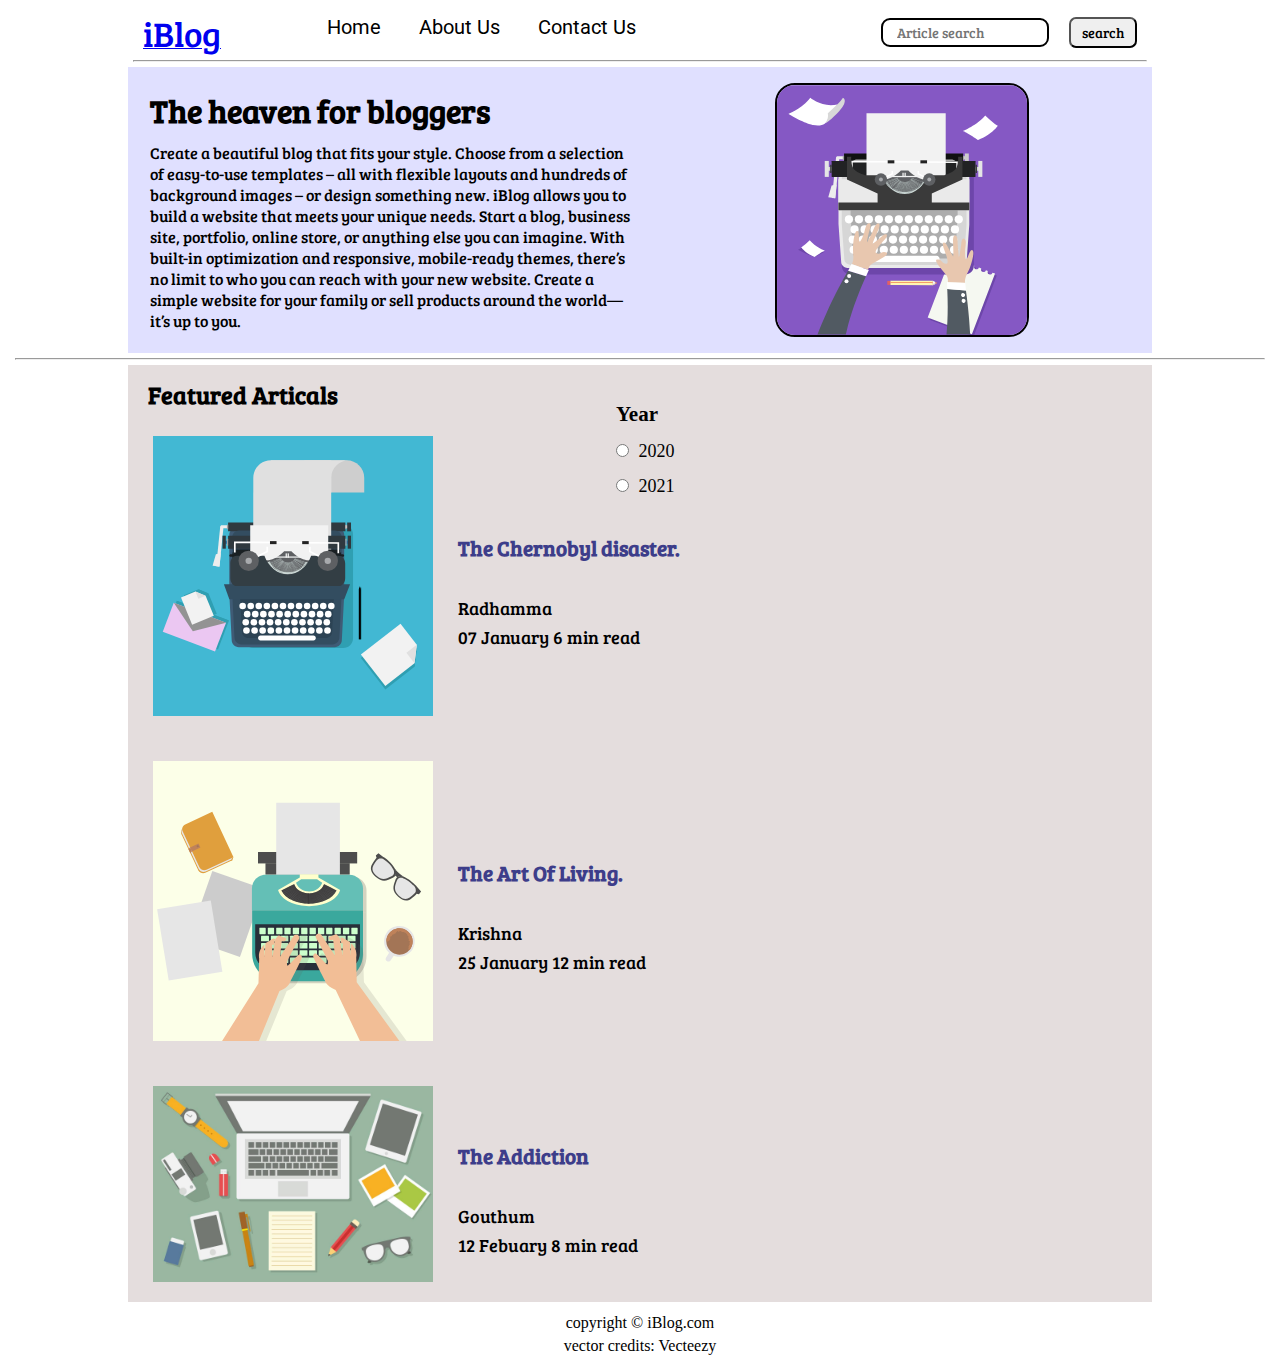
<file: index.html>
<!DOCTYPE html>
<html lang="en">

<head>
    <meta charset="UTF-8">
    <meta http-equiv="X-UA-Compatible" content="IE=edge">
    <meta name="viewport" content="width=device-width, initial-scale=1.0">
    <link rel="stylesheet" href="css/style.css">
    <link rel="stylesheet" href="css/utils.css">
    <link rel="stylesheet" href="css/mobile.css">
    <link rel="stylesheet" href="css/blogpost.css">
    <title>iblog - Heaven for bloggers</title>

</head>

<body>
    <nav class="navigation max-width-1 m-auto">
        <div class="nav-left">
            <a href="/"> <span>iBlog</span></a>
           
            <ul>
                <li><a href="/">Home</a></li>
                <li><a href="#">About Us</a></li>
                <li><a href="/contact.html">Contact Us</a></li>
            </ul>
        </div>
        <div class="nav-right">
            <form action="/search.html" method="get">
                <input class="form-input" type="text" name="query" placeholder="Article search">
                <button class="btn">search</button>
            </form>
          
        </div>
    </nav>
    <div class="max-width-1 m-auto"><hr></div>
    <div class="content max-width-1 m-auto h-auto">
        <div class="content-left">
            <h1>The heaven for bloggers</h1>
            <p>Create a beautiful blog that fits your style. Choose from a selection of easy-to-use templates – all with
                flexible layouts and hundreds of background images – or design something new.
                iBlog allows you to build a website that meets your unique needs. Start a blog, business site, portfolio, online store, or anything else you can imagine.
                With built-in optimization and responsive, mobile-ready themes, there’s no limit to who you can reach with your new website. Create a simple website for your family or sell products around the world—it’s up to you.</p>
        </div>
        <div class="content-right">
            <img src="img/typewriter 4.svg" alt="iBlog">
        </div>
    </div>
    <div class="max-width-1 m-auto"></div><hr></div>
    <div class="home-articals max-width-1 m-auto font-2">
        <div class="year-box">
            <div><h3>Year</h3></div>
          <div><input type="radio" name="year id=""> 2020</div>
          <div><input type="radio" name="year" id=""> 2021</div>
        </div>
        <h2>Featured Articals</h2>
        <div class="home-artical ">
            <div class="home-artical image">
                <img src="img/home.svg" alt="artical">
            </div>
            <div class="home-artical-content font1">
                <a href="/blogpost.html">
                    <h3>The Chernobyl disaster.</h3>
                </a>
                <div>Radhamma</div>
                <span>07 January 6 min read</span>

            </div>
        </div>
        <div class="home-artical ">
            <div class="home-artical image">
                <img src="img/blog.svg" alt="artical">
            </div>
            <div class="home-artical-content font1">
                <a href="/blogpost.html">
                    <h3>The Art Of Living.</h3>
                </a>
                <div>Krishna</div>
                <span>25 January 12 min read</span>

            </div>
        </div>
        <div class="home-artical ">
            <div class="home-artical image">
                <img src="img/free-business-office-vector-illustration.jpg" alt="artical">
            </div>
            <div class="home-artical-content font1">
                <a href="/blogpost.html">
                    <h3>The Addiction</h3>
                </a>
                <div>Gouthum</div>
                <span>12 Febuary 8 min read</span>

            </div>
        </div>
    </div>

    <div class="footer">
        <p>copyright &copy; iBlog.com </p>vector credits: Vecteezy
    </div>
</body>

</html>
</file>
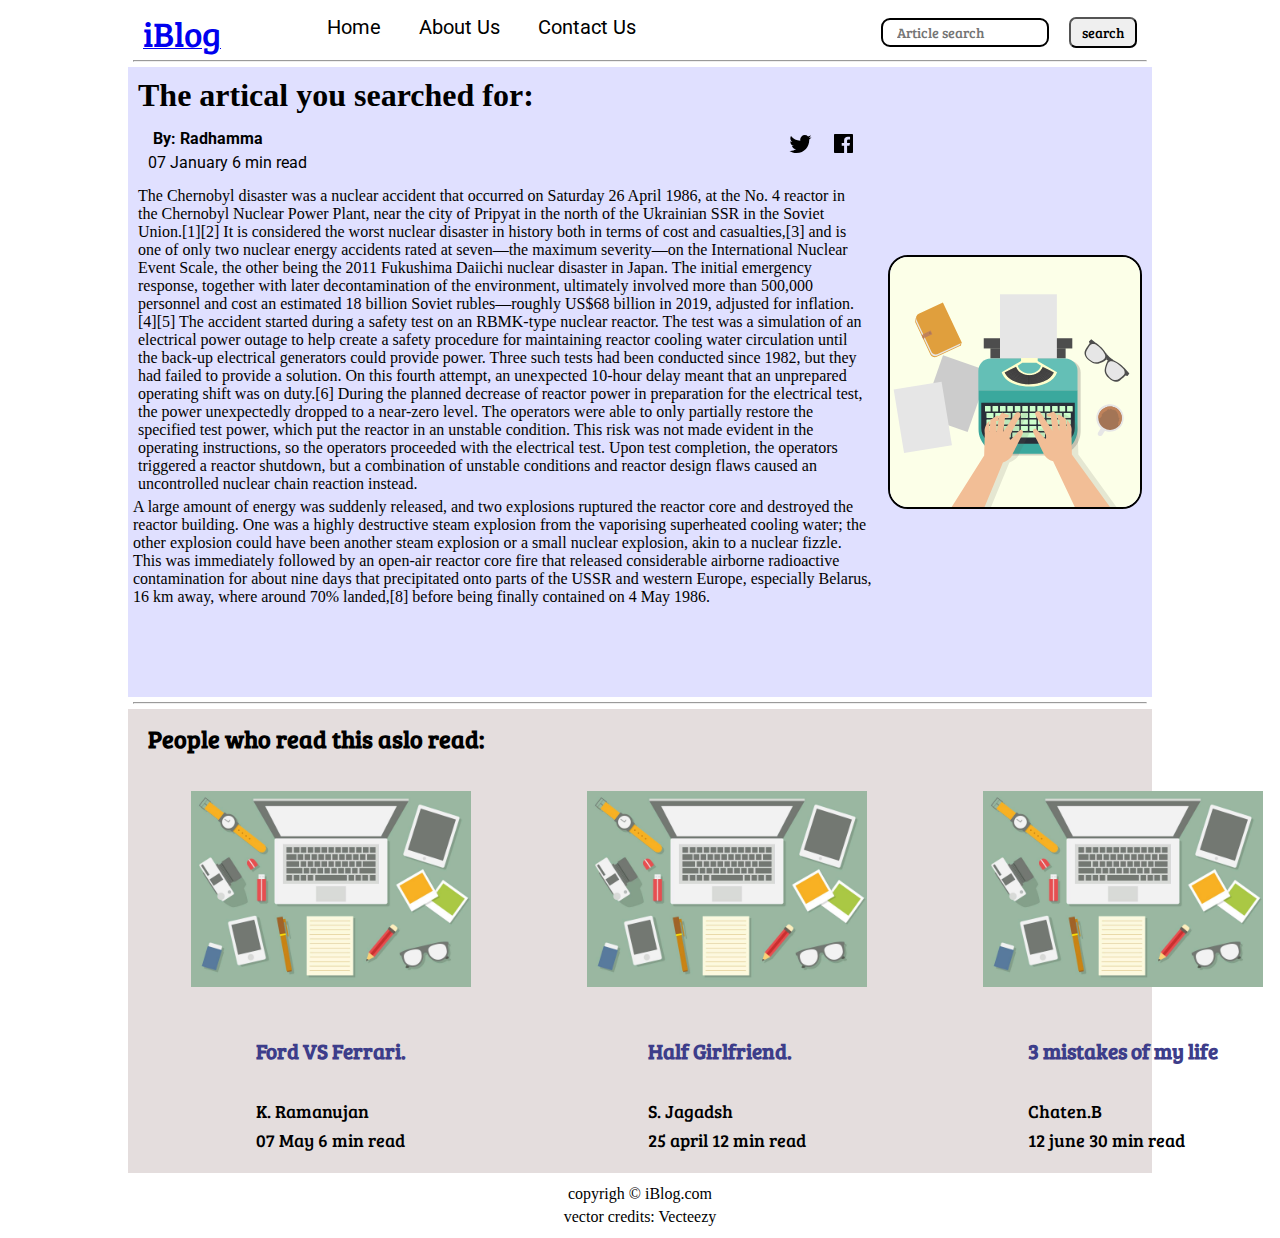
<file: blogpost.html>
<!DOCTYPE html>
<html lang="en">

<head>
    <meta charset="UTF-8">
    <meta http-equiv="X-UA-Compatible" content="IE=edge">
    <meta name="viewport" content="width=device-width, initial-scale=1.0">
    <link rel="stylesheet" href="css/style.css">
    <link rel="stylesheet" href="css/utils.css">
    <link rel="stylesheet" href="css/blogpost.css">
    <link rel="stylesheet" href="css/mobile.css">
    <title>iblog - Heaven for bloggers</title>

</head>

<body>
    <nav class="navigation max-width-1 m-auto">
        <div class="nav-left">
            <a href="/"> <span>iBlog</span></a>
           
            <ul>
                <li><a href="/">Home</a></li>
                <li><a href="#">About Us</a></li>
                <li><a href="/contact.html">Contact Us</a></li>
            </ul>
        </div>
        <div class="nav-right">
            <form action="/search.html" method="get">
                <input class="form-input" type="text" name="query" placeholder="Article search">
                <button class="btn">search</button>
            </form>
          
        </div>
    </nav>
    <div class="max-width-1 m-auto">
        <hr>
    </div>
    <!-- <div class="post-img">
        <img src="img/blog.svg" alt="">
    </div> -->
    <div class="content max-width-1 m-auto">
        <div class="content-left-search">
            <h1>The artical you searched for:</h1>
            <div class="blogpost-meta">
                <div class="author-info">
                   <div> <b>By: Radhamma</b></div>
                   <div>07 January 6 min read</div>
                </div>
                <div class="social">
                    <svg width="29" height="29" class="js"><path d="M22.05 7.54a4.47 4.47 0 0 0-3.3-1.46 4.53 4.53 0 0 0-4.53 4.53c0 .35.04.7.08 1.05A12.9 12.9 0 0 1 5 6.89a5.1 5.1 0 0 0-.65 2.26c.03 1.6.83 2.99 2.02 3.79a4.3 4.3 0 0 1-2.02-.57v.08a4.55 4.55 0 0 0 3.63 4.44c-.4.08-.8.13-1.21.16l-.81-.08a4.54 4.54 0 0 0 4.2 3.15 9.56 9.56 0 0 1-5.66 1.94l-1.05-.08c2 1.27 4.38 2.02 6.94 2.02 8.3 0 12.86-6.9 12.84-12.85.02-.24 0-.43 0-.65a8.68 8.68 0 0 0 2.26-2.34c-.82.38-1.7.62-2.6.72a4.37 4.37 0 0 0 1.95-2.51c-.84.53-1.81.9-2.83 1.13z"></path></svg>

                    <svg width="29" height="29" class="js"><path d="M23.2 5H5.8a.8.8 0 0 0-.8.8V23.2c0 .44.35.8.8.8h9.3v-7.13h-2.38V13.9h2.38v-2.38c0-2.45 1.55-3.66 3.74-3.66 1.05 0 1.95.08 2.2.11v2.57h-1.5c-1.2 0-1.48.57-1.48 1.4v1.96h2.97l-.6 2.97h-2.37l.05 7.12h5.1a.8.8 0 0 0 .79-.8V5.8a.8.8 0 0 0-.8-.79"></path></svg>
                    
                </div>
            </div>
            <p>The Chernobyl disaster was a nuclear accident that occurred on Saturday 26 April 1986, at the No. 4 reactor in the Chernobyl Nuclear Power Plant, near the city of Pripyat in the north of the Ukrainian SSR in the Soviet Union.[1][2] It is considered the worst nuclear disaster in history both in terms of cost and casualties,[3] and is one of only two nuclear energy accidents rated at seven—the maximum severity—on the International Nuclear Event Scale, the other being the 2011 Fukushima Daiichi nuclear disaster in Japan. The initial emergency response, together with later decontamination of the environment, ultimately involved more than 500,000 personnel and cost an estimated 18 billion Soviet rubles—roughly US$68 billion in 2019, adjusted for inflation.[4][5]
                The accident started during a safety test on an RBMK-type nuclear reactor. The test was a simulation of an electrical power outage to help create a safety procedure for maintaining reactor cooling water circulation until the back-up electrical generators could provide power. Three such tests had been conducted since 1982, but they had failed to provide a solution. On this fourth attempt, an unexpected 10-hour delay meant that an unprepared operating shift was on duty.[6] During the planned decrease of reactor power in preparation for the electrical test, the power unexpectedly dropped to a near-zero level. The operators were able to only partially restore the specified test power, which put the reactor in an unstable condition. This risk was not made evident in the operating instructions, so the operators proceeded with the electrical test. Upon test completion, the operators triggered a reactor shutdown, but a combination of unstable conditions and reactor design flaws caused an uncontrolled nuclear chain reaction instead.</p>
                A large amount of energy was suddenly released, and two explosions ruptured the reactor core and destroyed the reactor building. One was a highly destructive steam explosion from the vaporising superheated cooling water; the other explosion could have been another steam explosion or a small nuclear explosion, akin to a nuclear fizzle. This was immediately followed by an open-air reactor core fire that released considerable airborne radioactive contamination for about nine days that precipitated onto parts of the USSR and western Europe, especially Belarus, 16 km away, where around 70% landed,[8] before being finally contained on 4 May 1986.
        </div>
        <div class="content-right">
            <img src="img/blog.svg" alt="iBlog">
        </div>
    </div>
    <div class="max-width-1 m-auto">
        <hr>
    </div>
    <div class="home-articals max-width-1 m-auto font-2">
        <h2>People who read this aslo read:</h2>

    <div class="row">
        <div class="home-artical more-post ">
            <div class="home-artical image">
                <img src="img/free-business-office-vector-illustration.jpg" alt="artical">
            </div>
            <div class="home-artical-content font1">
                <a href="/blogpost.html">
                    <h3>Ford VS Ferrari.</h3>
                </a>
                <div>K. Ramanujan</div>
                <span>07 May 6 min read</span>

            </div>
        </div>
        <div class="home-artical more-post">
            <div class="home-artical image">
                <img src="img/free-business-office-vector-illustration.jpg" alt="artical">
            </div>
            <div class="home-artical-content font1">
                <a href="/blogpost.html">
                    <h3>Half Girlfriend.</h3>
                </a>
                <div>S. Jagadsh</div>
                <span>25 april 12 min read</span>

            </div>
        </div>
        <div class="home-artical more-post">
            <div class="home-artical image">
                <img src="img/free-business-office-vector-illustration.jpg" alt="artical">
            </div>
            <div class="home-artical-content font1">
                <a href="/blogpost.html">
                    <h3>3 mistakes of my life</h3>
                </a>
                <div>Chaten.B</div>
                <span>12 june 30 min read</span>

            </div>
        </div>
    </div>
    </div>

    <div class="footer">
        <p>copyrigh &copy; iBlog.com </p>vector credits: Vecteezy
    </div>
</body>

</html>
</file>
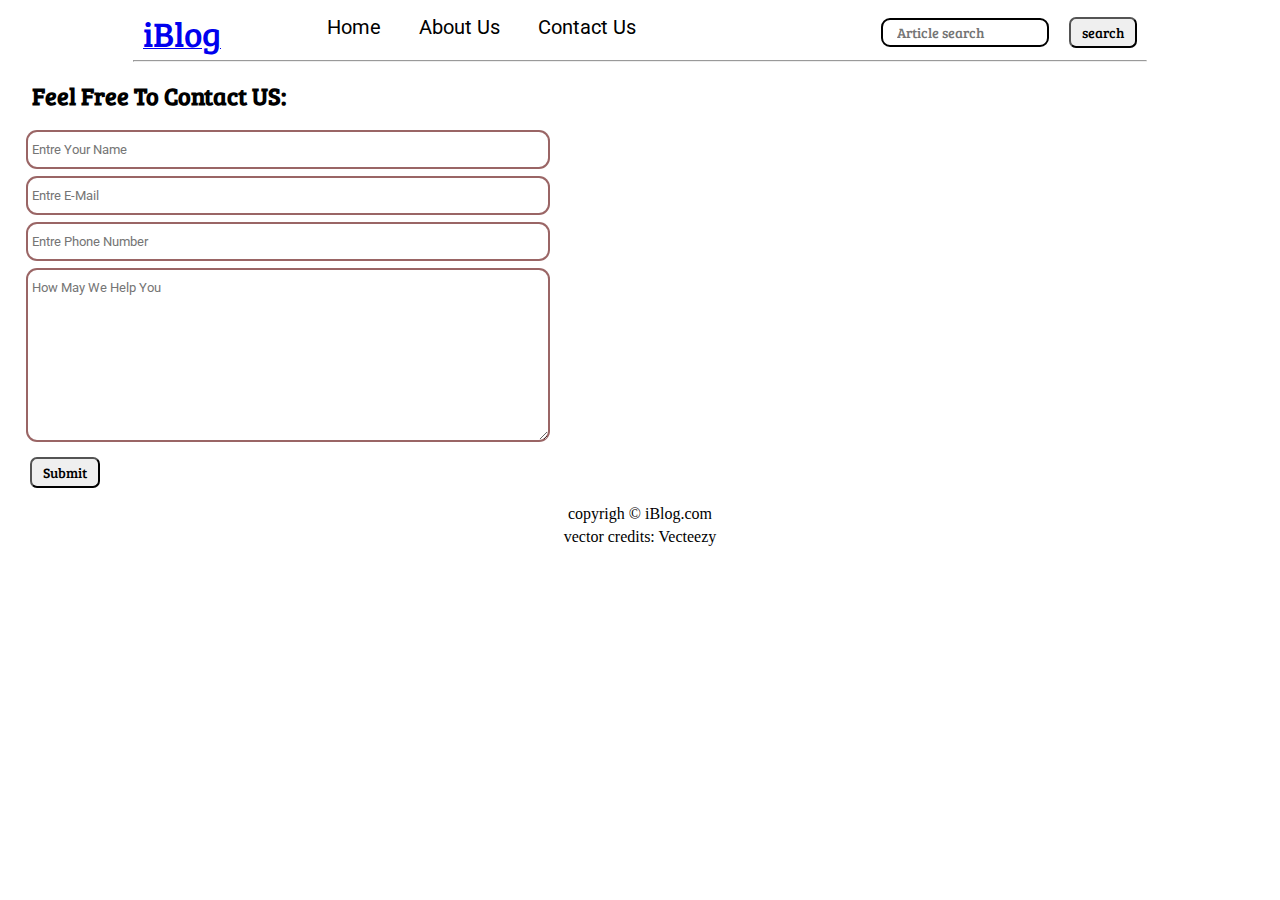
<file: contact.html>
<!DOCTYPE html>
<html lang="en">

<head>
    <meta charset="UTF-8">
    <meta http-equiv="X-UA-Compatible" content="IE=edge">
    <meta name="viewport" content="width=device-width, initial-scale=1.0">
    <link rel="stylesheet" href="css/style.css">
    <link rel="stylesheet" href="css/utils.css">
    <link rel="stylesheet" href="css/blogpost.css">
    <link rel="stylesheet" href="css/mobile.css">
    <title>iblog - Heaven for bloggers</title>

</head>

<body>
    <nav class="navigation max-width-1 m-auto">
        <div class="nav-left">
            <a href="/"> <span>iBlog</span></a>
           
            <ul>
                <li><a href="/">Home</a></li>
                <li><a href="#">About Us</a></li>
                <li><a href="/contact.html">Contact Us</a></li>
            </ul>
        </div>
        <div class="nav-right">
            <form action="/search.html" method="get">
                <input class="form-input" type="text" name="query" placeholder="Article search">
                <button class="btn">search</button>
            </form>
          
        </div>
    </nav>
    <div class="contact-content">
        <div class="max-width-1 m-auto"><hr></div>
         <h2 style=" font-family: 'Bree Serif';
         padding: 12px 12px;" > Feel Free To Contact US:</h2>
         <div class="contact-form">
            <div class="form-box">
                <input type="text" placeholder="Entre Your Name">
            </div>
            <div class="form-box">
                <input type="text" placeholder="Entre E-Mail">
            </div>
            <div class="form-box">
                <input type="text" placeholder="Entre Phone Number">
            </div>
            <div class="form-box">
               <textarea name="" id="" cols="30" rows="10" placeholder="How May We Help You"></textarea>
            </div>
            <div class="form-box">
                <button class="btn">Submit</button>
            </div>

         </div>
    </div>

    <div class="footer">
        <p>copyrigh &copy; iBlog.com </p>vector credits: Vecteezy
    </div>
</body>

</html>
</file>
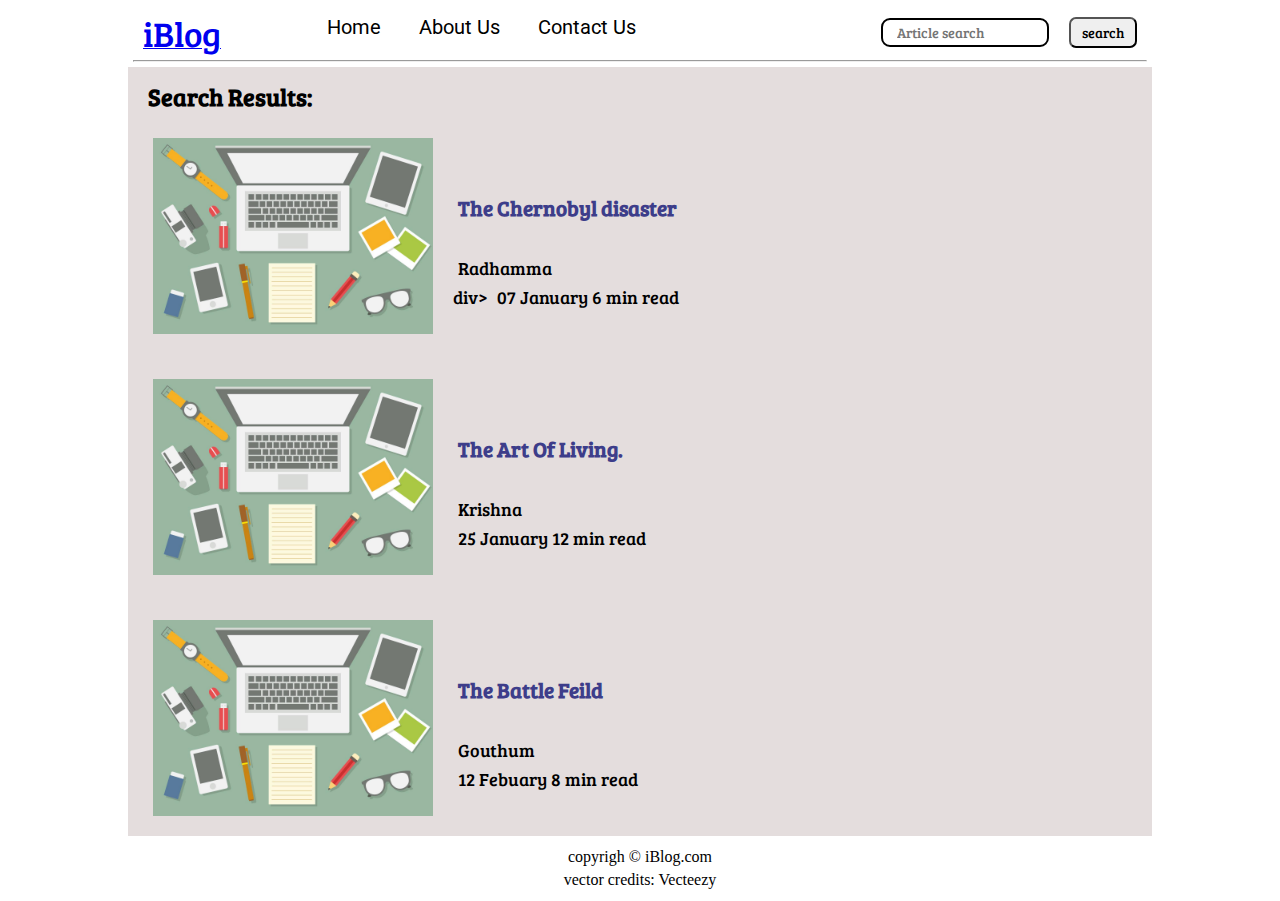
<file: search.html>
<!DOCTYPE html>
<html lang="en">

<head>
    <meta charset="UTF-8">
    <meta http-equiv="X-UA-Compatible" content="IE=edge">
    <meta name="viewport" content="width=device-width, initial-scale=1.0">
    <link rel="stylesheet" href="css/style.css">
    <link rel="stylesheet" href="css/utils.css">
    <link rel="stylesheet" href="css/blogpost.css">
    <link rel="stylesheet" href="css/mobile.css">
    <title>iblog - Heaven for bloggers</title>

</head>

<body>
    <nav class="navigation max-width-1 m-auto">
        <div class="nav-left">
            <a href="/"> <span>iBlog</span></a>
           
            <ul>
                <li><a href="/">Home</a></li>
                <li><a href="#">About Us</a></li>
                <li><a href="/contact.html">Contact Us</a></li>
            </ul>
        </div>
        <div class="nav-right">
            <form action="/search.html" method="get">
                <input class="form-input" type="text" name="query" placeholder="Article search">
                <button class="btn">search</button>
            </form>
          
        </div>
    </nav>
    <div class="max-width-1 m-auto">
        <hr>
    </div>
    <div class="home-articals max-width-1 m-auto font-2">
        <h2>Search Results:</h2>
        <div class="home-artical ">
            <div class="home-artical image">
                <img src="img/free-business-office-vector-illustration.jpg" alt="artical">
            </div>
            <div class="home-artical-content font1">
                <a href="/blogpost.html">
                    <h3>The Chernobyl disaster</h3>
                </a>
                <div>Radhamma</div>div>
                <span>07 January 6 min read</span>

            </div>
        </div>
        <div class="home-artical ">
            <div class="home-artical image">
                <img src="img/free-business-office-vector-illustration.jpg" alt="artical">
            </div>
            <div class="home-artical-content font1">
                <a href="/blogpost.html">
                    <h3>The Art Of Living.</h3>
                </a>
                <div>Krishna</div>
                <span>25 January 12 min read</span>

            </div>
        </div>
        <div class="home-artical ">
            <div class="home-artical image">
                <img src="img/free-business-office-vector-illustration.jpg" alt="artical">
            </div>
            <div class="home-artical-content font1">
                <a href="/blogpost.html">
                    <h3>The Battle Feild</h3>
                </a>
                <div>Gouthum</div>
                <span>12 Febuary 8 min read</span>

            </div>
        </div>
    </div>

    <div class="footer">
        <p>copyrigh &copy; iBlog.com </p>vector credits: Vecteezy
    </div>
</body>

</html>
</file>
<file: css/style.css>
*{
    margin: 5px;
    padding: 0px;

}
.navigation{
    margin-top: 25px;
    font-family: var(--font1);
    height: 45px;
    display: flex;
    justify-content: space-between;
    align-items: center;
}

.nav-left{    
    display: flex;
}
.nav-left span{
    padding-bottom: 12px;
    font-size: 35px;
}
.nav-left ul{
    font-family: var(--font2);
    display: flex;
    align-items: center;
    margin: 0px 77px;
    font-size: 20px;
    padding-bottom: 12px;
}
.nav-left ul li{
    font-family: var(--font2);
    list-style: none;
    margin: 0px 14px;
}
.nav-left ul li a{
   text-decoration: none;
   color: black;
}
.nav-left ul li a:hover{
    color: var(--main-bg-color);
    font-weight: bolder;
}
.nav-right{

}
.content{
    display: flex;
    background-color: rgba(0, 0, 255,0.123);
    height: 355px;
    margin-top: 16px;
    height: 70vh;
}
.content-left{
    font-family: Var(--font1);
    width: 50%;
    padding: 12px;
    display: flex;
    flex-direction: column;
    justify-content: center;
    z-index: 1;
}
.content-left h1{
    display: flex;
    flex-direction: column;
    justify-content: center;
}
.content-right{
    display: flex;
    align-items: center;
    justify-content: center;
    width: 50%;
}
.content-right img{ 
    border: 2px solid black;
    border-radius: 20px;
    height: 250px;
}
.home-articals{
    background-color: rgb(187 169 169 / 40%);
    position: relative;
}
.year-box{
    width: 147px;
    height: 112px;
    /* background-color: red; */
    position: absolute;
    right: 389px;
    top: 20px;
    font-size: 18px;
}
.year-box div{
    margin: 12px 0px;

}
.home-articals h2{
    font-family: var(--font1);
    padding-top: 13px;
    padding-left: 15px;
}
.home-artical{
    display: flex;
    padding: 5px;
}
.home-artical-content a{
    text-decoration: none;
    color: rgb(61, 61, 138);
}
.home-articals img{
    width: 280px;
}
.home-artical-content{
    align-self: center;
    font-family: 'Bree Serif';
    font-size: large;
}



.footer{
    /* background-color: rgba(44, 41, 41, 0.712); */
    height: 50px;
    display: flex;
    align-items: center;
    justify-content: center;
    flex-direction: column;
}
</file>
<file: css/utils.css>
@import url('https://fonts.googleapis.com/css2?family=Roboto&display=swap');
@import url('https://fonts.googleapis.com/css2?family=Bree+Serif&display=swap');

:root{
    --main-bg-color: rgb(170 70 70 / 87%);
    --font1:'Bree Serif', serif;
    --font2:'Roboto' , sans-serif;
}
.font1{ font-family: var(--font1); }
.font2{ font-family: var(--font2); }

.max-width-1{
    max-width: 80vw;
   
}
.max-width-2{
    max-width: 60vw;
}

.m-auto{
    margin: auto;
}
.h-auto{
    height: auto;
}

.btn{
    cursor: pointer;
    font-size: 14px;
    padding: 4px 11px;
    font-family: var(--font1);
    border-radius: 7px;
    transition: all 0.3s ease-in-out;
}
.btn:hover{
    color:wheat ;
    background: var(--main-bg-color);
}
.form-input{
    padding: 3px 14px;
    margin: 0px 12px;
    border: 2px solid black;
    border-radius: 9px;
    font-size: 14px;
    font-family: var(--font1);
}

.form-box input , textarea{
    font-family: var(--font2);
    width: 40vw;
    padding: 10px 4px;
    margin: 1px;
    border: 2px solid rgb(139 78 78 / 87%);
    border-radius: 11px;
    font-size: 13.2px;
}
</file>
<file: css/mobile.css>
@media screen and (max-width: 1156px){
    * {
        margin: 3px;
        padding: 0px;
    }
    .navigation{
        flex-direction: column;
        margin-bottom:122px
    }
    .nav-left{
        display: flex;
        flex-direction: column;
        text-align: center;
    }
    .nav-left ul {
        font-family: var(--font2);
        display: flex;
        align-items: center;
        margin: 0px 77px;
        font-size: 20px;
        padding-bottom: 0px;
    }
    .nav-left span {
        padding-bottom: 13px;
        font-size: 40px;
    }
    .content-right{
        display: none;
    }
    .form-input {
        padding: 3px 0px;
        margin: 0px 3px;
    }
    .home-artical{
        flex-direction: column;
    }
    .home-artical {
        display: flex;
        align-items: center;
        padding: 0px;
    }
    .home-artical-content {
        align-self: center;
        font-family: 'Bree Serif';
        font-size: 22px;
        padding-right: 0px;
    }
    .home-artical-img{
        width: 70vw;
        text-align: center;
    }
    .home-articals h2 {
        padding-bottom: 12px;
    }
    .max-width-1 {
        max-width: 96vw;
    }
    .year-box {
        top: 42px;
        left: 54vw;
        height: 0px;
        font-size: 10px;
        display: flex;
    }
    .year-box div{
        margin: 0px 3px;
        padding: 0px;
    }
    .form-box input, textarea {
    font-family: var(--font2);
    width: 78vw;
    padding: 10px 4px;
    margin: 1px;
    border: 2px solid rgb(139 78 78 / 87%);
    border-radius: 11px;
    font-size: 13.2px;
}
    .content-left p{
        font-size: 12px;

    }
    
}
</file>
<file: css/blogpost.css>
.post-img{
    height: 423px;
    display: flex;
    align-items: center;
    justify-content: center;
    z-index: 1;
    
}
.post-img img{
    width: 83%;
    height: 355px;
    padding-top: 789px;
}
.row{
    display: flex;
   
}
.more-post{
    padding: 11px 38px;
    flex-direction: column;
}
.blogpost-meta{
    display: flex;
    justify-content: space-between;
    /* background-color: red; */
}
.author-info div{
    /* padding: 4px 12px; */
    font-family: var(--font2);
}
.social{
    cursor: pointer;
}
</file>
